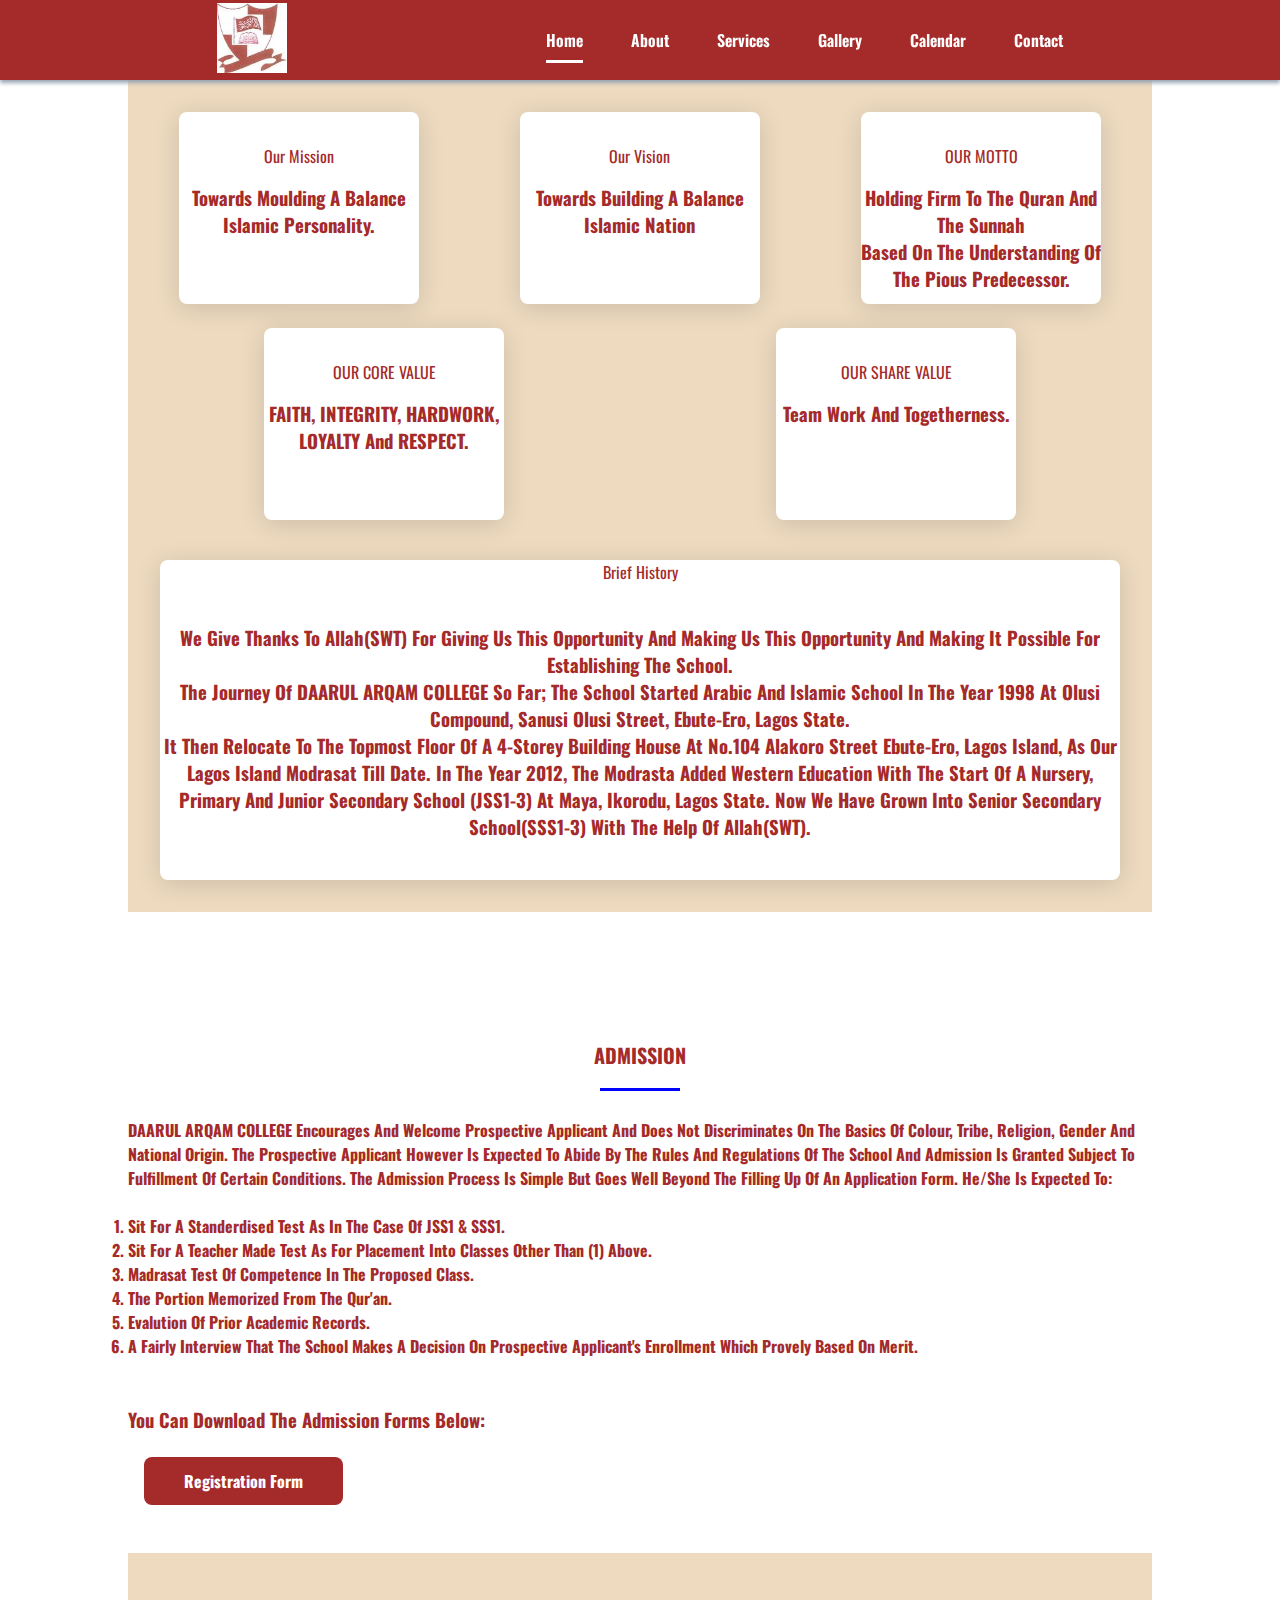
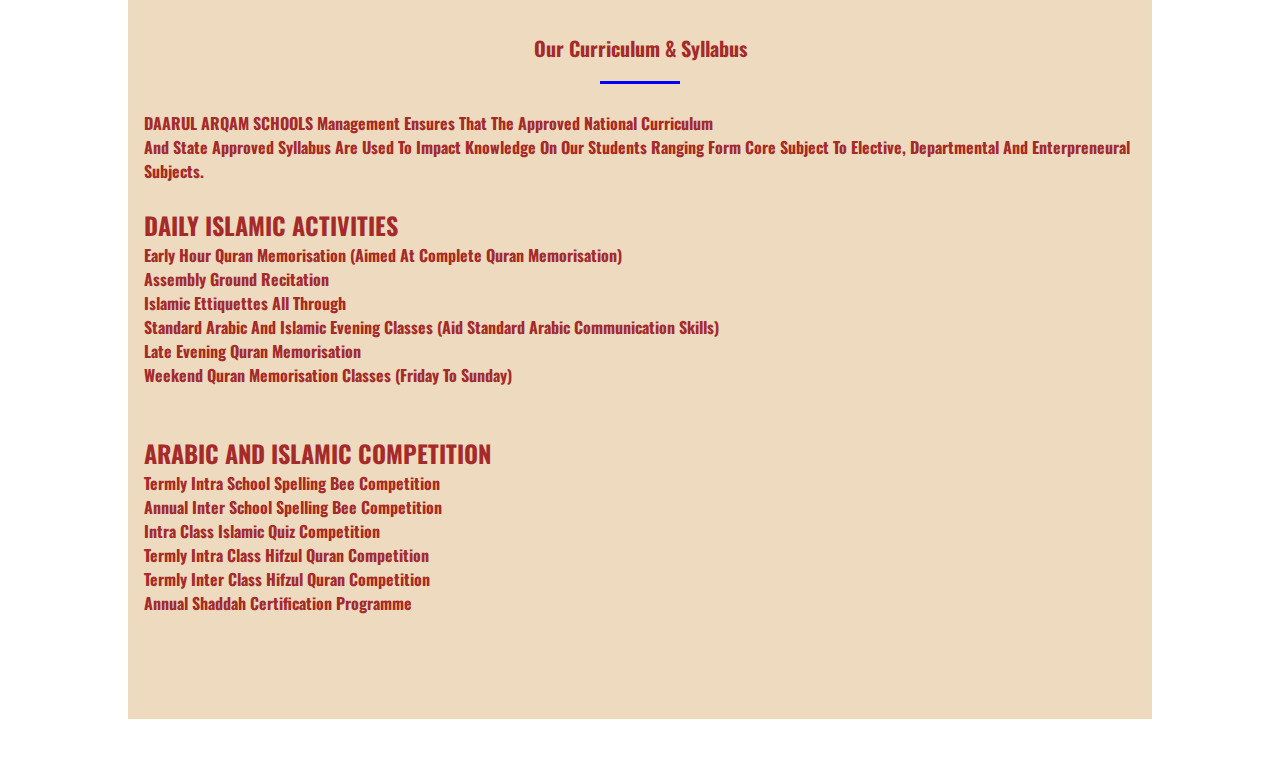
<file: more/viewmore.html>
<!DOCTYPE html>
<html lang="en">
<head>
    <meta charset="UTF-8">
    <meta http-equiv="X-UA-Compatible" content="IE=edge">
    <meta name="viewport" content="width=device-width, initial-scale=1.0">
    <title>About us</title>
    <link rel="icon" href="../images/school logo.jpeg"/>
    <link rel="stylesheet" href="../more/style1.css">
    <link href='https://unpkg.com/boxicons@2.1.2/css/boxicons.min.css' rel='stylesheet'/>
</head>
<body>
    <header class="l-header">
        <nav class="nav bd-grid">
            <div class="image">
                <img src="images/school logo.jpeg" alt="school" width="70" height="70">
            </div>
            <div class="nav__menu" id="nav-menu">
                <ul class="nav__list">
                    <li class="nav__item">
                        <a href="https://dacolweb.netlify.app/#home" class="nav__link active">Home</a>
                    </li>
                    <li class="nav__item">
                        <a href="https://dacolweb.netlify.app/#about" class="nav__link">About</a>
                    </li>
                    <li class="nav__item">
                        <a href="https://dacolweb.netlify.app/#services" class="nav__link">Services</a>
                    </li>
                    <li class="nav__item">
                        <a href="https://dacolweb.netlify.app/#gallery" class="nav__link">Gallery</a>
                    </li>
                    <li class="nav__item">
                        <a href="https://dacolweb.netlify.app/#calendar" class="nav__link">Calendar</a>
                    </li>
                    <li class="nav__item">
                        <a href="https://dacolweb.netlify.app/#contact" class="nav__link">Contact</a>
                    </li>
                </ul>
            </div>
        
              <div class="nav__toggle" id="nav-toggle">
                  <i class="bx bx-menu"></i>
              </div>
             </nav>
            </header>
            <section class="about section" id="about">
               <div class="about__container bd-grid">
                   <div class="about_play">
                    <div class="about__span" data-name="service 1">
                        <span>Our Mission</span>
                        <h3>towards moulding a balance islamic personality.</h3>
                    </div>
                    <div class="about__span" data-name="service 2">
                        <span>Our Vision</span>
                        <h3>towards building a balance<br/> islamic nation<s</h3>
                    </div>
                    <div class="about__span" data-name="service 3">
                        <span>OUR MOTTO</span>
                        <h3>holding firm to the Quran and the sunnah<br/> based on the understanding of the pious
                            predecessor.</h3>
                    </div>
                   </div>
                  <div class="about__pla">
                    <div class="about__spa" data-name="service 4">
                        <span>OUR CORE VALUE</span>
                        <h3> FAITH, INTEGRITY, HARDWORK, LOYALTY and RESPECT.</h3>
                    </div>
                    <div class="about__spa" data-name="service 4">
                        <span>OUR SHARE VALUE</span>
                        <h3>Team work and togetherness.</h3>
                    </div>
                  </div>
                    <div class="about__sp">
                        <span>Brief History</span>
                        <h3>we give thanks to Allah(SWT) for giving us this opportunity and making us this opportunity 
                            and making it possible for establishing the school.<br/> <b>the journey of DAARUL ARQAM COLLEGE
                                so far;</b> the school started arabic and islamic school in the year <b>1998</b> at olusi compound, sanusi
                                olusi street, ebute-Ero, lagos state.<br/> it then relocate to the topmost floor of a 4-storey 
                                building house at <u>No.</u>104 alakoro street Ebute-Ero, lagos island, as our lagos island 
                                modrasat till date. in the year <b>2012</b>, the modrasta added western education with the start of a
                                nursery, primary and junior secondary school (JSS1-3) at maya, ikorodu, lagos state. now we have 
                                grown into senior secondary school(SSS1-3) with the help of Allah(SWT).</h3>
                    </div>
               </div>
                 
        
                    <!-- <div class="about1">
                        <div class="slide" data-name="service 4">
                            <span>OUR CORE VALUE</span>
                            <h3> FAITH, INTEGRITY, HARDWORK, LOYALTY and RESPECT.</h3>
                        </div>
                        <div class="slide" data-name="service 4">
                            <span>OUR SHARE VALUE</span>
                            <h3>Team work and togetherness.</h3>
                        </div>
                    </div><br/><br/>
                <div class="about2">
                    <div class="slide1">
                        <span>Brief History</span>
                        <h2>we give thanks to Allah(SWT) for giving us this opportunity and making us this opportunity 
                            and making it possible for establishing the school.<br/> <b>the journey of DAARUL ARQAM COLLEGE
                                so far;</b> the school started arabic and islamic school in the year <b>1998</b> at olusi compound, sanusi
                                olusi street, ebute-Ero, lagos state.<br/> it then relocate to the topmost floor of a 4-storey 
                                building house at <u>No.</u>104 alakoro street Ebute-Ero, lagos island, as our lagos island 
                                modrasat till date. in the year <b>2012</b>, the modrasta added western education with the start of a
                                nursery, primary and junior secondary school (JSS1-3) at maya, ikorodu, lagos state. now we have 
                                grown into senior secondary school(SSS1-3) with the help of Allah(SWT).</h2>
                    </div>
                </div> -->
         
        
               </section>

    <!-- <div class="about">
        <p>
       <div class="vis"> <b>OUR VISSION:</b><br/> towards building a balance islamic nation</div><br/><br/>
        <div class="mis"><b>OUR MISSION:</b><br/>towards moulding a balance islamic personality.</div><br/><br/>
       <div class="mot"> <b>OUR MOTTO:</b><br/> holding firm to the Quran and the sunnah based on the understanding of the pious
        predecessor.</div><br/><br/>
      <div class="core">  <b>OUR CORE VALUE:</b><br/> FAITH, INTEGRITY, HARDWORK, LOYALTY and RESPECT.<br/><br/>
        <b>OUR SHARE VALUE:</b> <br/>Team work and togetherness.<br/><br/>
        </div>
        <div class="brief">we give thanks to Allah(SWT) for giving us this opportunity and making us this opportunity 
            and making it possible for establishing the school.<br/> <b>the journey of DAARUL ARQAM COLLEGE
                so far;<br/></b>
             the school started arabic and islamic school in the year <b>1998</b> at olusi compound, sanusi
            olusi street, ebute-Ero, lagos state.<br/> it then relocate to the topmost floor of a 4-storey 
            building house at <u>No.</u>104 alakoro street Ebute-Ero, lagos island, as our lagos island 
            modrasat till date. in the year <b>2012</b>, the modrasta added western education with the start of a
            nursery, primary and junior secondary school (JSS1-3) at maya, ikorodu, lagos state. now we have 
            grown into senior secondary school(SSS1-3) with the help of Allah(SWT).</div>
    </p>
    </div><br/><br/> -->
    <section class="admission section" id="admission">
        <h2 class="section-title ">ADMISSION</h2>

        <div class="admission__container bd-grid">
            <div>
                <p class="admission__text">
                    <b>DAARUL ARQAM COLLEGE</b> encourages and welcome prospective applicant and does not 
                    discriminates on the basics of colour, tribe, religion, gender and national origin. The 
                    prospective applicant however is expected to abide by the rules and regulations of the 
                    school and admission is granted subject to fulfillment of certain conditions. the admission 
                    process is simple but goes well beyond the filling up of an application form. he/she is 
                    expected to:
                    <br/><br/>
                    <div class="admission__list">
                        <ol>
                            <li>sit for a standerdised test as in the case of JSS1 &amp; SSS1.</li>
                            <li>sit for a teacher made test as for placement into classes other than (1) above.</li>
                            <li>madrasat test of competence in the proposed class.</li>
                            <li>the portion memorized from the Qur'an.</li>
                            <li>evalution of prior academic records.</li>
                            <li>a fairly interview that the school makes a decision on prospective 
                                applicant's enrollment which provely based on merit.
                            </li>
                        </ol><br/><br/>
                        <h3>  you can download the admission forms below:</h3>
                    </div>
                </p>
            </div><br/>

            <div class="popup button"  onclick="myFunction()"> Registration Form
                <span class="popuptext" id="myPopup"> 
                    <p style="color: #ffffff;
                              font-size: small;
                              cursor: none;
                              -webkit-transition: all 0.3s ease;
                              transition: all 0.3s ease;"
                              >
                              Hi! click on any format to download Registration Form
                            </p>
                    <a href="https://docs.google.com/document/d/11uNd1bnrtMMTvDiTsMqOMcznTZ_8BVFx/edit?usp=sharing&ouid=111886387157827079498&rtpof=true&sd=true
                    "  target="_">
                        <button style="
                            font-size: 12px;
                            font-weight: 300;
                            padding: 5px 3px;
                            color: #3e99f4;
                            border-radius: 4px;
                            -webkit-transition: all 0.3s ease;
                            transition: all 0.3s ease;
                            display: inline-block;
                            margin-top: 0.5rem;
                            white-space: nowrap;
                            margin-right: 1rem;
                            border: none;
                            cursor: pointer;
                            ">  MSWord Format
                        </button>
                    </a>
                    <a href= "https://drive.google.com/file/d/1S-XpGOwEwjD6EWKwtoFwb-D1bEgtxFTv/view?usp=sharing" target="_">
                        <button style="
                            font-size: 12px;
                            font-weight: 300;
                            padding: 5px 3px;
                            color: #ec1839;
                            border-radius: 4px;
                            -webkit-transition: all 0.2s ease;
                            transition: all 0.2s ease;
                            display: inline-block;
                            white-space: normal;
                            border: none;
                            cursor: pointer;
                            ">PDF Format
                        </button>
                    </a>
                </span>
                </div><br/><br/>
    
            <!--curriculum section start-->
            <section class="curriculum section" id="curriculum">
                <h2 class="section-title ">Our Curriculum & Syllabus</h2>
        
                <div class="curriculum__container bd-grid">
                    <div>
                        <p class="currriculum__text">
                            <p>
                                <b>DAARUL ARQAM SCHOOLS</b> management ensures that the approved national curriculum<br/>
                                and state approved syllabus are used to impact knowledge on our students ranging form
                                core subject to elective, departmental and enterpreneural subjects.
                            </p>
                            <br/>
                            <div class="curriculum__list">
                                <h2>DAILY ISLAMIC ACTIVITIES</h2>
                                <ul>
                                    <li>Early hour Quran memorisation (aimed at complete Quran memorisation)</li>
                                    <li>Assembly ground recitation</li>
                                    <li>Islamic ettiquettes all through</li>
                                    <li>Standard arabic and Islamic evening classes (aid standard arabic communication skills)</li>
                                    <li>Late evening quran memorisation</li>
                                    <li>Weekend Quran memorisation classes (friday to sunday) </li>
                                </ul><br/><br/>
                                <h2>ARABIC AND ISLAMIC COMPETITION</h2>
                                <ul>
                                    <li>Termly intra school spelling bee competition</li>
                                    <li>Annual inter school spelling bee competition</li>
                                    <li>Intra class islamic quiz competition</li>
                                    <li>Termly intra class hifzul Quran competition</li>
                                    <li>Termly inter class hifzul Quran competition</li>
                                    <li>Annual Shaddah certification programme</li>
                                </ul>
                                
                            </div>
                        </p>
                    </div><br/>
                </section>
    <!-- <section class="curriculum section" id="curriculum">
     <div class="curriculum">
        <h2 class="section-title">OUR CURRICULUM & SYLLABUS</h2>
        <p>
            <b>DAARUL ARQAM SCHOOLS</b> management ensures that the approved national curriculum<br/>
            and state approved syllabus are used to impact knowledge on our students ranging form
            core subject to elective, departmental and enterpreneural subjects.
        </p>
        <br/><br/>
        <h1>DAILY ISLAMIC ACTIVITIES</h1>
        <ul>
            <li>Early hour Quran memorisation (aimed at complete Quran memorisation)</li>
            <li>Assembly ground recitation</li>
            <li>Islamic ettiquettes all through</li>
            <li>Standard arabic and Islamic evening classes (aid standard arabic communication skills)</li>
            <li>Late evening quran memorisation</li>
            <li>Weekend Quran memorisation classes (friday to sunday) </li>
        </ul><br/><br/>
        <h1>ARABIC AND ISLAMIC COMPETITION</h1>
        <ul>
            <li>Termly intra school spelling bee competition</li>
            <li>Annual inter school spelling bee competition</li>
            <li>Intra class islamic quiz competition</li>
            <li>Termly intra class hifzul Quran competition</li>
            <li>Termly inter class hifzul Quran competition</li>
            <li>Annual Shaddah certification programme</li>
        </ul>
     </div>
       </section> -->
       <script src="../more/view.js"></script>
</body>
</html>
</file>
<file: more/style1.css>
@import url('https://fonts.googleapis.com/css2?family=Dosis:wght@200;300;400;500;600&family=Oswald:wght@200;300;400&family=Poppins:wght@400;600;700&display=swap');

*{
  font-family: 'Oswald', 'Poppins';
  margin: 0;
  padding: 0;
  outline: none;
  border: none;
  text-decoration: none;
  transition: all 0.4s cubic-bezier(0.43, 1.1, 0.62, 1.08);
  text-transform: capitalize;
}
:root{
  --header-height: 5rem;
  --font-semi: 600;
  --peru: #cd9452;
  --black: #222;
  --white: #fff;
  --light-black: #666;
  --light-white: #ccc;
  --light-bg: #f5f5f5;
  --dark-bg: rgba(0, 0, 0, 0.7);
  --border: 0.1rem solid #aaa;
  --box-shadow: 0 0.5rem 1rem rgba(0, 0, 0, 0.1);
  --swiper-navigation-size: 2rem; 
}
:root{
  --first-color: white;
  --second-color: brown;
}
:root{
  --body-font: 'Oswald', 'Poppins';
  --big-font-size: 2rem;
  --h2-font-size: 1.25rem;
  --normal-font-size:0.938rem;
}

@media  screen and(min-width: 768px) {
  :root{
      --big-font-size: 3.5rem;
      --h2-font-size: 2rem;
      --normal-font-size:1rem;
  }
}
:root{
  --mb-1: 0.5rem;
  --mb-2: 1rem;
  --mb-3: 1.5rem;
  --mb-4: 2rem;
  --mb-5: 2.5rem;
  --mb-6: 3rem;
}
:root{
  --z-back: -10;
  --z-normal: 1;
  --z-tooltip: 10;
  --z-fixed: 100;
}
::before,
::after{
  box-sizing: border-box;
}
ul{
  margin: 0;
  padding: 0;
  list-style: none;
}
a{
  text-decoration: none;
}
.section{
  padding-top: 3rem;
  padding-bottom: 2rem;
}
.section-title {
  position: relative;
  font-size: var(--h2-font-size);
  color: blue;
  margin-top: var(--mb-2);
  margin-bottom: var(--mb-4);
  text-align: center;
}
.section-title::after {
  position: absolute;
  content: '';
  width: 64px;
  height: 0.18rem;
  left: 0;
  right: 0;
  margin: auto;
  top: 2rem;
  background-color: blue;
}
.popup {
  position: relative;
  display: inline-block;
  cursor: pointer;
  -webkit-user-select: none;
  -moz-user-select: none;
  -ms-user-select: none;
  user-select: none;
}

/* The actual popup */
.popup .popuptext {
  visibility: hidden;
  width: 300px;
  background-color: #555;
  text-align: center;
  border-radius: 6px;
  padding: 8px 0;
  position: absolute;
  z-index: 1;
  bottom: 125%;
  left: 50%;
  margin-left: -80px;
}

/* Popup arrow */
.popup .popuptext::after {
  content: "";
  position: absolute;
  top: 100%;
  left: 50%;
  margin-left: -5px;
  border-width: 5px;
  border-style: solid;
  border-color: #555 transparent transparent transparent;
}
/* .popup .popuptext .show .p {
    background-color: #d4d4e3;
} */

/* Toggle this class - hide and show the popup */
.popup .show {
  visibility: visible;
  -webkit-animation: fadeIn 1s;
  animation: fadeIn 1s;
}

/* Add animation (fade in the popup) */
@-webkit-keyframes fadeIn {
  from {opacity: 0;} 
  to {opacity: 1;}
}

@keyframes fadeIn {
  from {opacity: 0;}
  to {opacity:1 ;}
}

.l-header {
  width: 100%;
  position: fixed;
  top: 0;
  left: 0;
  z-index: var(--z-fixed);
  background-color: brown;
  box-shadow: 0 3px 4px rgba(146, 161, 176, 0.95);
}
.l-header img{
  text-align: left;
}
.bd-grid{
  max-width: 1024px;
  display: grid;
  grid-template-columns: 100%;
  grid-column-gap: 2rem;
  width: calc(100% - 2rem);
  margin-left: var(--mb-2);
  margin-right: var(--mb-2);
}
.nav{
  height: var(--header-height);
  display: flex;
  justify-content: space-around;
  align-items: center;
  font-weight: var(--font-semi);
}

@media screen and (max-width:768px) {
  .nav__menu{
   position: fixed;   
   top: var(--header-height);
   right: -100%;
   width: 80%;
   height: 100%;
   padding: 2rem;
   background-color: var(--second-color);
   transition: 0.5s;
  }
}
.nav__item{
  margin-bottom: var(--mb-4);
}
.nav__link{
  position: relative;
  color: #fff;
}
.nav__link:hover{
  position: relative;
}
.nav__link:hover::after{
  position: absolute;
  content: '';
  width: 100%;
  height: 0.18rem;
  left: 0;
  top: 2rem;
  background-color: var(--first-color);
}
.nav__logo{
color: var(--first-color);
}
.nav__toggle{
  color: var(--first-color);
  font-size: 1.5rem;
  cursor: pointer;
}
.active::after{
  position: absolute;
  content: '';
  width: 100%;
  height: 0.18rem;
  left: 0;
  top: 2rem;
  background-color: var(--first-color);
}
.show {
  right: 0;
}
.btn {
  margin-top: 1rem;
  display: inline-block;
  background: brown;
  color: white;
  font-size: 2rem;
  cursor: pointer;
  padding: 1rem 3rem;
}
.btn:hover {
  letter-spacing: 0.3rem;
}
.header { 
  padding-top: 2rem;
  padding-bottom: 2rem;
  display: flex;
  align-items: center;
  justify-content: space-between;
  box-shadow: 0 0.5rem 1rem rgba(0, 0, 0, 0.1);
  position: sticky;
  top: 0;
  left: 0;
  right: 0;
  background: black;
  z-index: 1000;
}
.header .logo{
  font-size: 2.5rem;
  font-weight: bolder;
  color: black;
}
.header .logo i {
  color: brown;
  padding-right: 0.5rem;
}
.header .navbar a {
  font-size: 2rem;
  margin-left: 2rem;
  color: black;
}
.header .navbar a:hover {
  color: brown;
}
#menu-btn {
  font-size: 2.5rem;
  cursor: pointer;
  color: var(--black);
   display: none;
}
 /* .about__container{
  row-gap: 0.5rem;
  height: 100%;
 width: 100%;
 object-fit: cover;
 background: rgb(238, 218, 191); 

/* }* */
.about_play{
  display: grid;
  justify-content: space-around;
  padding-top: 3rem;
  font-size: 0.5rem;
}
.about__pla{
  display: grid;
  justify-content: space-around;
  column-gap: -2rem;
  padding-top: 1rem;
}
.about__span {
  box-shadow: 0 4px 25px rgba(14, 36, 49, 0.15);
  border-radius: 0.5rem;
  overflow: hidden;
  background: white;
  color: brown;
  text-align: center;
  height: 10rem;
  width: 15rem;
  padding-top: 2rem;
  font-size: 0.5rem;
  column-gap: 2rem;
}
.about__span h3{
  padding-top: 1rem;
}
.about__spa {
  box-shadow: 0 4px 25px rgba(14, 36, 49, 0.15);
  border-radius: 0.5rem;
  overflow: hidden;
  background: white;
  color: brown;
  text-align: center;
  height: 10rem;
  width: 15rem;
  padding-top: 2rem;
  row-gap: 2rem;

}
.about__spa h3{
  padding-top: 1rem;
}
.about__sp {
  box-shadow: 0 4px 25px rgba(14, 36, 49, 0.15);
  border-radius: 0.5rem;
  overflow: hidden;
  display: grid;
  background: white;
  color: brown;
  text-align: center;
  height: 55rem;
  width: 15rem;
  margin: 2rem;
}
.about__span span{
  transition: 1s;
  cursor: pointer;
}
.about__span span:hover{
  transform: scale(1.1);
}
 
/* .about .about__container .box span{
 height: 100%;
 width: 100%;
 object-fit: cover;
} */
/* .about .about__container .box .icon{
  display: none; /*display flex to render + icon display none to not render + icon
 align-items: center;
 justify-content: center;
 position: absolute;
 top: 0;
 left: 0;
 z-index: 10;
 height: 100%;
 width: 100%;
 background: red; 
 background: var(--dark-bg);
} */
/* .about .about__container .box .icon i{
 font-size: 1rem;
 color: var(--white);
} */
/* .about .about__container .box:hover .icon {
 display: flex;
}  */
/* .about section{
  display: flex;
}
.about{
  background: rgb(238, 218, 191);
  background-color: red;
  display: flex;
  grid-template-rows: repeat(auto-fit, minmax(15rem, 1fr));
  gap:2rem; 
 margin: 2rem; 
  padding-bottom: 50rem;
}
.about1{
  background: rgb(238, 218, 191);
  background-color: red;
  display: flex;
  grid-template-rows: repeat(auto-fit, minmax(15rem, 1fr));
  gap:2rem; 
  margin: 2rem;
  padding-bottom: 10rem;
}
.about2{
  background: rgb(238, 218, 191);
 background-color: red; 
  display: flex;
  grid-template-rows: repeat(auto-fit, minmax(15rem, 1fr)); 
  gap:2rem; 
  margin: 2rem;
}
.about .slide {
  text-align: center;
  padding-top: 3.5rem;
  padding: 1rem 0.5rem; 
  border-radius: 1.5rem;
  transform: scale(0.9);
  color: brown;
  background: white;
  box-shadow: brown;
  height: 15rem;
  width: 15rem;
}
.about .slide span{
  height: 15rem;
  margin-bottom: 1rem;
  font-size: 1.5rem;
}
.about  .slide h3{
  font-size: 1.5rem;
  padding: 1rem 0;
  color: brown;
}
.about .slide1 {
  text-align: center;
  padding-top: 3.5rem;
 padding: 1rem 0.5rem; 
  border-radius: 1.5rem;
  transform: scale(0.9);
  color: brown;
  background: white;
  height: 20rem;
  width: 75rem;
 font-size: 1.5rem; 
}
.about .slide1 span{
  height: 15rem;
  margin-bottom: 1rem;
  font-size: 1.5rem;
}
.about  .slide1 h2{
  font-size: 1.3rem;
  padding-top: 3rem;
  color: brown;
} */
  /* .about{
    text-align: center;
    background: rgb(238, 218, 191);
    color: brown;
}
.about b{
    text-align: center;
}
.about p{
    font-size: 1.2rem;
}
.about p .vis{
  opacity: 1;
  background:  white;
  box-shadow: 0 0.5rem 1rem rgba(0, 0, 0, 0.1);
  border: 0.1rem solid #aaa;
  margin-bottom: 4rem;
  cursor: pointer;
} */
.admission section{
    background: rgb(238, 218, 191);
}
.section-title{
    color: brown;
    text-align: center;
}
.admission__container {
    color: brown;
    font-weight: bold;
}
.button {
    display: inline-block;
    background-color: brown;
    color: #fff;
    padding: 0.75rem 2.5rem;
    font-weight: bold;
    border-radius: 0.5rem;
    width: fit-content;
    margin-left: 1rem;
}
.button:hover {
    box-shadow: 0 20px 46px rgba(0, 0, 0, 0.15);
}
.curriculum section{
  background: rgb(238, 218, 191);
}
.section-title{
  color: brown;
  text-align: center;
}
.curriculum__container {
  color: brown;
  font-weight: bold;
}
/* .curriculum section{
    /* background: rgb(238, 218, 191); */
    /* background-color: red; */
/* }  */
 /* p{
    text-align: center;
    color: brown;
    padding-right: 2rem;
    background: rgb(238, 218, 191);
    width: 100%;
    
}
h1{
        text-align: center;
        color: brown;

}
h3{
    margin-left: 1rem;
}
ul{
    color: brown;
    font-weight: bold;
} */
@media screen and (min-width: 768px) {
  body{
      margin: 0;
  }
  .section {
      padding-top: 4rem;
      padding-bottom: 3rem;
     } 
     .section-title {
      margin-bottom: var(--mb-6);
     }
     .section-title::after {
      width: 80px;
      top: 3rem;
     }
  .nav{
      height: calc(--header-height) + 1rem;
  }
  .nav__list{
      display: flex;
      padding-top: 0;
  }
  .nav__link{
      color: var(--first-color);
  }
  .nav__item{
      margin-left: var(--mb-6);
      margin-bottom: 0;
  }
  .nav__menu{
      color: var(--first-color);
  }
  .nav__toggle{
      display: none;
  }
  #menu-btn {
      display: inline-block;
  }
  .header .navbar.active{
      clip-path: polygon(0 0, 100% 0, 100% 100%, 0 100%); /*display*/
  }
  .swiper-button-next,
  .swiper-button-prev {
      /* top: initial !important; */
      bottom: 1rem !important;
  }
  .home__data {
      grid-template-columns: repeat(2, 1fr);
      align-items: center;
      text-align: justify;
  }
  .about__container{
    row-gap: 0.5rem;
    height: 100%;
   width: 100%;
   object-fit: cover;
   background: rgb(238, 218, 191); 
  
  }
  .about_play{
    display: flex;
    justify-content: space-around;
    
  }
  .about__pla{
    display: flex;
    justify-content: space-around;
    column-gap: -2rem;
  }
  .about__span {
    box-shadow: 0 4px 25px rgba(14, 36, 49, 0.15);
    border-radius: 0.5rem;
    overflow: hidden;
    background: white;
    color: brown;
    text-align: center;
    height: 10rem;
    width: 15rem;
    padding-top: 2rem;
    font-size: 1rem;
  }
  .about__span h3{
    padding-top: 1rem;
  }
  .about__spa {
    box-shadow: 0 4px 25px rgba(14, 36, 49, 0.15);
    border-radius: 0.5rem;
    overflow: hidden;
    background: white;
    color: brown;
    text-align: center;
    height: 10rem;
    width: 15rem;
    padding-top: 2rem;
  }
  .about__spa h3{
    padding-top: 1rem;
  }
  .about__sp {
    box-shadow: 0 4px 25px rgba(14, 36, 49, 0.15);
    border-radius: 0.5rem;
    overflow: hidden;
    display: grid;
    background: white;
    color: brown;
    text-align: center;
    height: 20rem;
    width: 60rem;
    margin: 2rem;
  }
  .about__span span{
    transition: 1s;
    cursor: pointer;
  }
  .about__span span:hover{
    transform: scale(1.1);
  }
  /* .about section{
    display: grid;
  }
  .about{
    background: rgb(238, 218, 191);
    /* background-color: red; */
    /* display: flex; */
    /* grid-template-columns: repeat(auto-fit, minmax(25rem, 1fr)); */
    /* gap:2rem; 
    margin: 5rem */
  } */
  /* .about__container {
      grid-template-columns: repeat(2, 1fr);
      align-items: center;
      text-align: justify;
  }
  .about p .vis{
    opacity: 1;
    background:  white;
    box-shadow: 0 0.5rem 1rem rgba(0, 0, 0, 0.1);
    border: 0.1rem solid #aaa;
    margin-bottom: 4rem;
    cursor: pointer;
  } */
  .admission__container {
      row-gap: 2rem;
      text-align: left;
  } 
  .curriculum__container {
    row-gap: 2rem;
    text-align: left;
} 
  /* .curriculum section{
    background: red;
  } */
  /* .curriculum section{
    /* background: rgb(238, 218, 191); */
    /* background-color: red;
}
  .curriculum{
    width: 100%;
  }
  .curriculum h1{
      text-align: left;
      color: brown;
  }
  .curriculum p{
      text-align: left;
      color: brown;
  }
  .curriculum ul{
      text-align: left;
      color: brown;
  } */ 
  .services__list {
      text-align: left;
  }
  .about__image {
      width: 300px;
  }
  .gallery__container{
      grid-template-columns: repeat(3, 1fr);
      grid-template-rows: repeat(2, 1fr);
      column-gap: 3rem;
  }
  table{
      width: 1200px;
  }
  .contact__input{
    width: 100%;
    /* align-items: center;
    text-align: center; */
  }
@media screen and (min-width:1024px){
  .bd-grid {
      margin-left: auto;
      margin-right: auto;
  } 
  table{
      width: 1000px;
  }
  .contact__input{
    width: 80%;
    /* align-items: center;
    text-align: center; */
  } 
}
</file>
